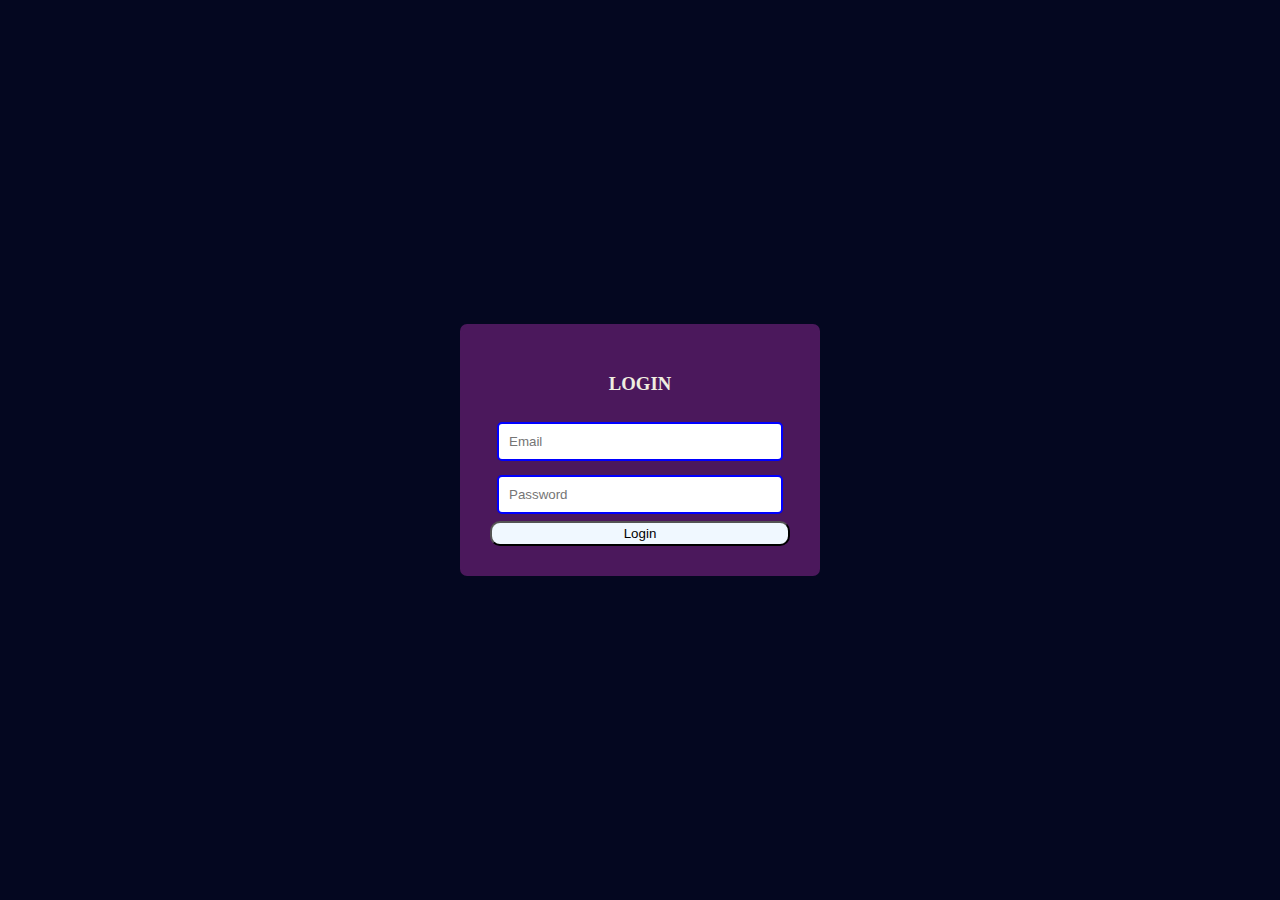
<file: login-page/index.html>
<!DOCTYPE html>
<html lang="en">
<head>
    <meta charset="UTF-8">
    <meta name="viewport" content="width=device-width, initial-scale=1.0">
    <title>Login</title>
    <style>
        body{
            font-family: Georgia, 'Times New Roman', Times, serif;
            background-color: #040720;
            margin:0% ;
            padding: 0%;
            height: 100vh;
            display: flex;
            justify-content: center;
            align-items: center;
        }
        .card{
            background-color: #4b185c;
            border-radius: 7px;
            padding: 30px;
            width: 300px;

        }
        h3{
            color: rgb(240, 239, 224);
            text-align: center;
            margin-bottom: 20px;
        }
        form{
            display: flex;
            flex-direction: column;
        }
        input{
            padding: 10px;
            margin: 7px;
            border-radius: 5px;
            border: 2px solid blue;
        }
        button{
            background-color: aliceblue;
            border-radius: 10px;
            font-family: 'Franklin Gothic Medium', 'Arial Narrow', Arial, sans-serif;
            padding: 3px;
        }
        button:hover{
            background-color: #050200;
            color: aliceblue;
        }
        input:hover{
            background-color: #a19e9e;
        }
    </style>
</head>
<body>
    <div class="card">
        <h3>LOGIN</h3>
        <form action="">
            <input type="email" placeholder="Email">
            <input type="password" placeholder="Password">
            <button type="submit">Login</button>
        </form>
    </div>
</body>
</html>
</file>
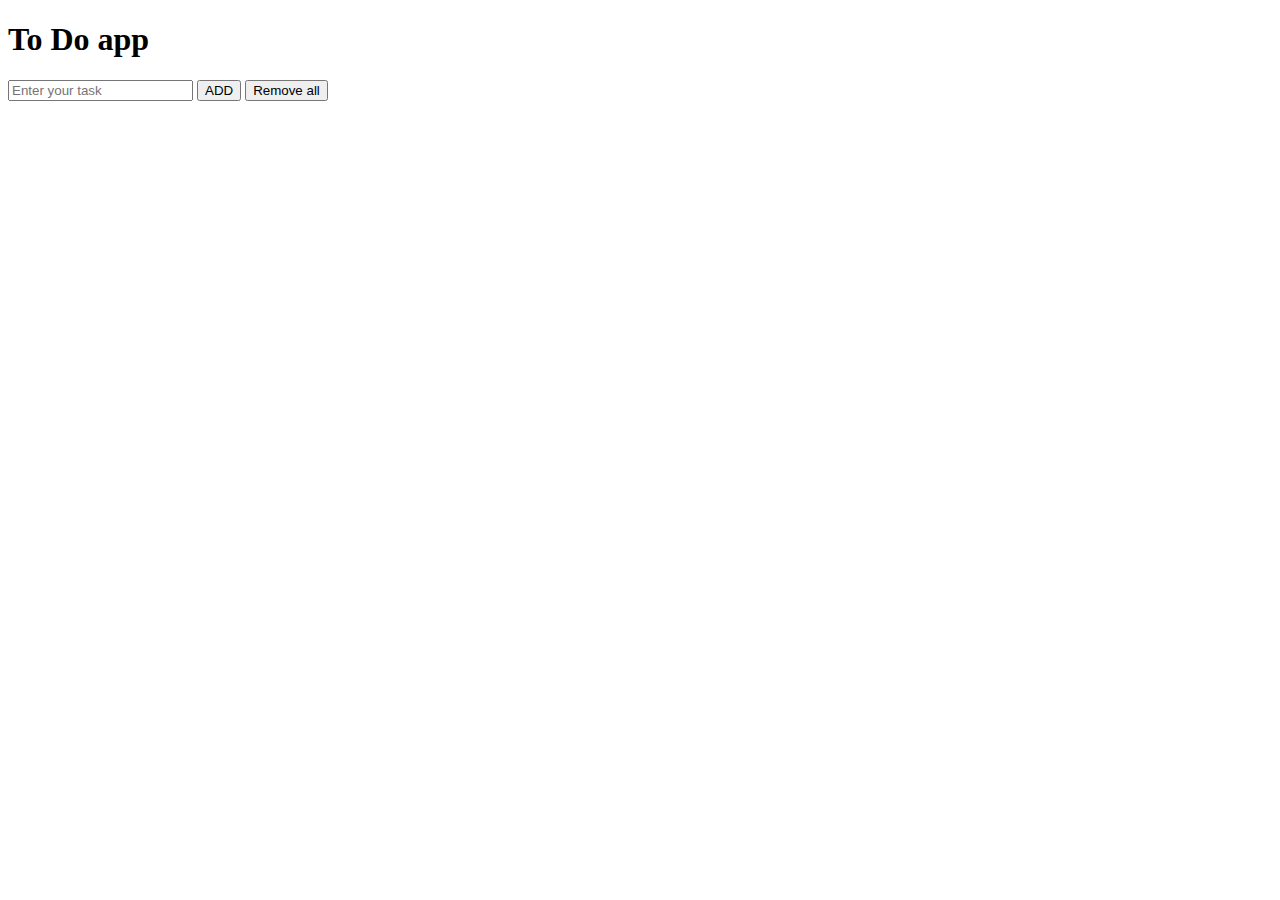
<file: Todo/index.html>
<!DOCTYPE html>
<html lang="en">
<head>
    <meta charset="UTF-8">
    <meta name="viewport" content="width=device-width, initial-scale=1.0">
    <title>ToDo</title>
</head>
<body>
    <h1>To Do app</h1>
    <div class="container">
        <div>
            <input id="todo" placeholder="Enter your task">
            <button id="addbtn">ADD</button>
            <button id="delete">Remove all</button>
        </div>
        <div>
            <ul id="listcontainer">

            </ul>
        </div>
        <script src="script.js"></script>
    </div>
</body>
</html>
</file>
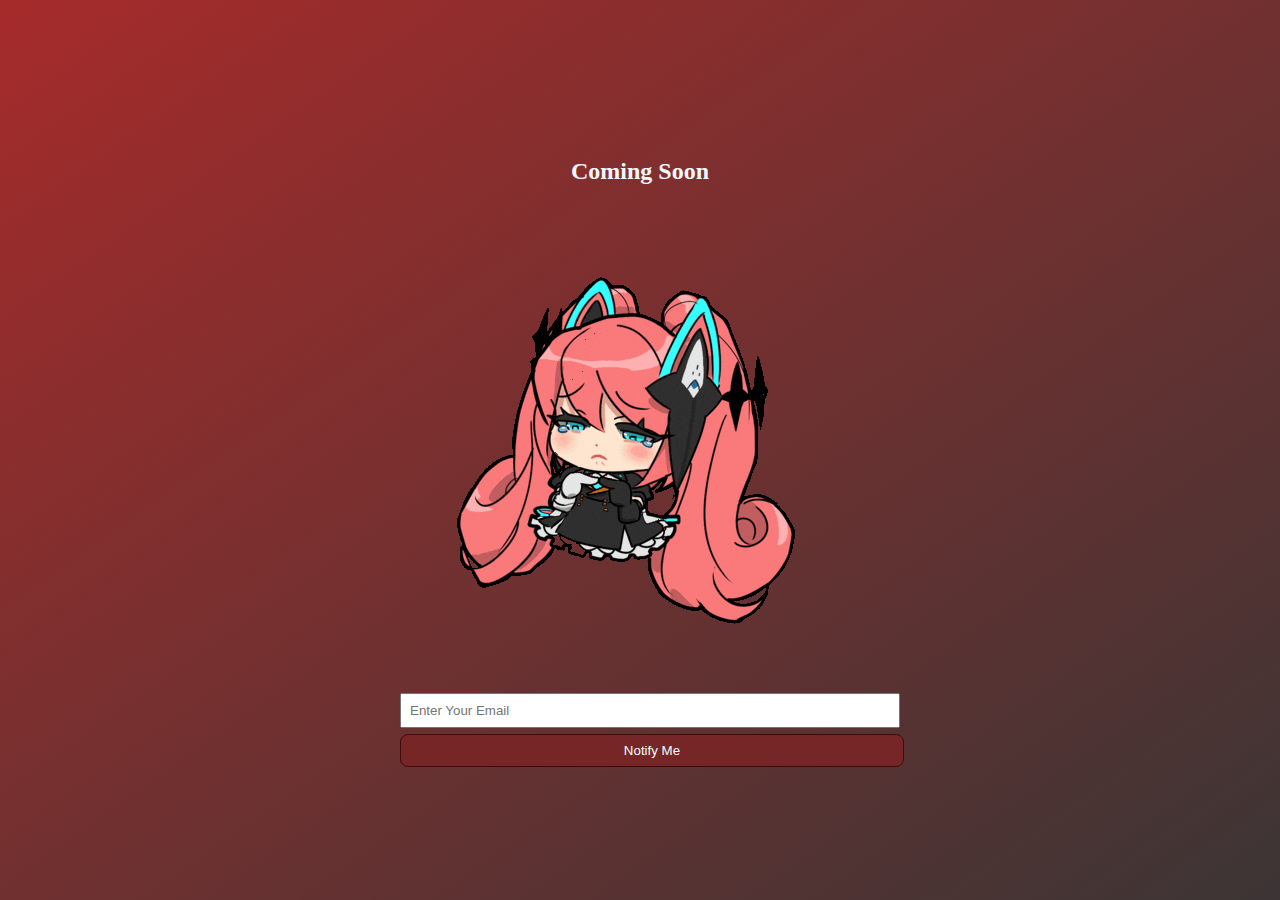
<file: Projects/comming-soon-page/index.html>
<!DOCTYPE html>
<html lang="en">
<head>
    <meta charset="UTF-8">
    <meta name="viewport" content="width=device-width, initial-scale=1.0">
    <title>Coming Soon</title>
    <link rel="stylesheet" href="style.css">
</head>
<body>
    <div class="container">
        <h3>Coming Soon</h3>
           <div class="content">
            <img src="Sad Cry Sticker by Mobile Legends Bang Bang.gif" alt="Loading gif">
            <form>
                <input type="email" placeholder="Enter Your Email" required id="email">
                <button type="submit" id="btn">Notify Me</button>
            </form>
           </div>
    </div>
</body>
</html>
</file>
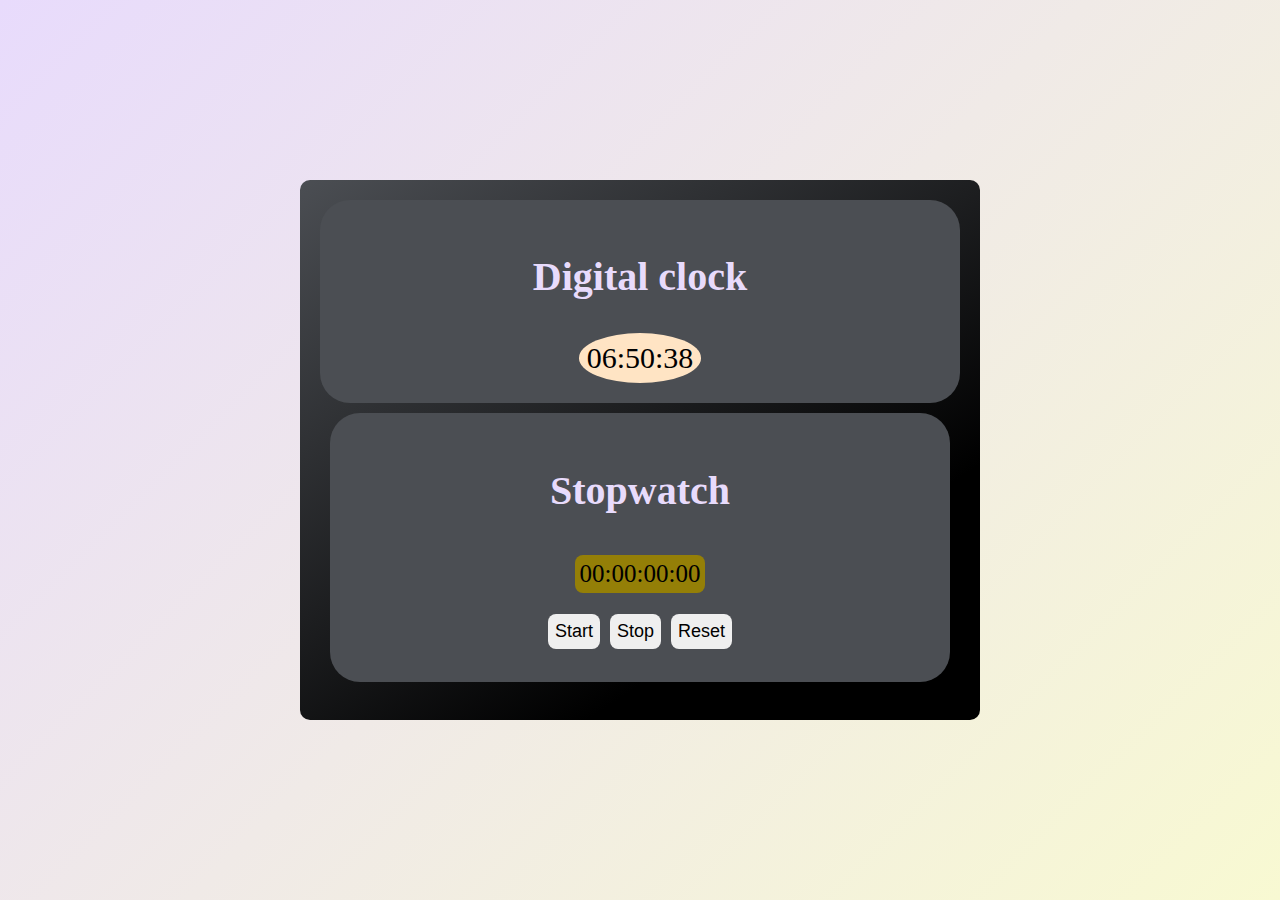
<file: Projects/digital_clock/index.html>
<!DOCTYPE html>
<html lang="en">
<head>
    <meta charset="UTF-8">
    <meta name="viewport" content="width=device-width, initial-scale=1.0">
    <title>A simple digital clock</title>
    <link rel="stylesheet" href="style.css">
    <script src="script.js" defer>
        
    </script>
</head>
<body>
    <div class="container">
        <section class="clock">
            <h2>Digital clock</h2>
            <div id="clockog">00:00:00</div>
        </section>
        <section class="stopwatch">
            <h2>Stopwatch</h2>
            <div id="timer">00:00:00:00</div>
            <div class="buttons">
                <button id="start">Start</button>
                <button id="stop">Stop</button>
                <button id="reset">Reset</button>
            </div>
        </section>
    </div>

</body>
</html>
</file>
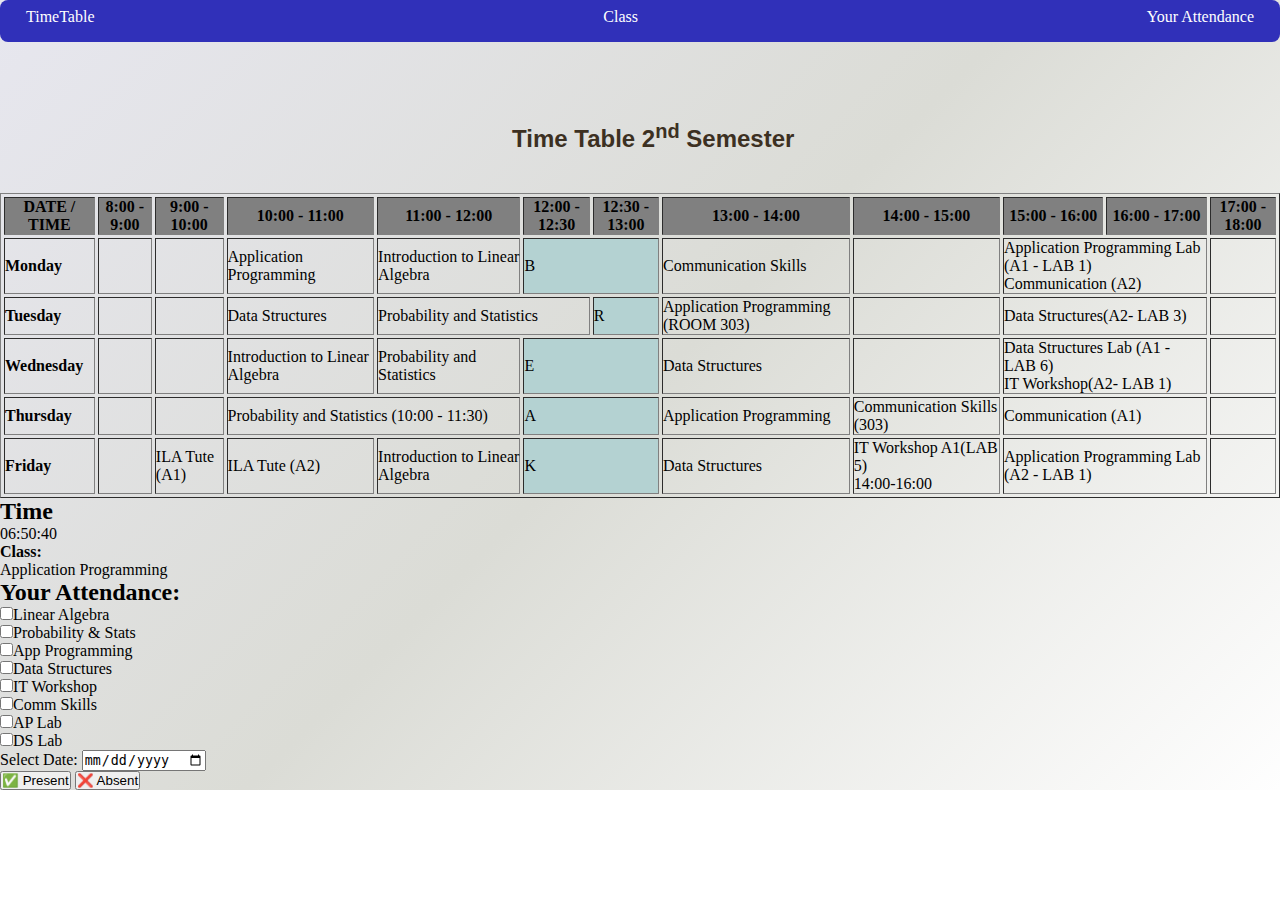
<file: Projects/personalattendence/index.html>
<!DOCTYPE html>
<html lang="en">
<head>
    <meta charset="UTF-8">
    <meta name="viewport" content="width=device-width, initial-scale=1.0">
    <title>My Attendance</title>
    <script src="script.js" defer></script>
    <link rel="stylesheet" href="style.css">
</head>
<body><div class="page">
    <nav class="navigation">
        <ul class="list">
            <li id="items"><a href="#timetable">TimeTable</a></li>
            <li id="items"><a href="#today">Class</a></li>
            <li id="items"><a href="#attendance">Your Attendance</a></li>
        </ul>
    </nav>
    <div class="timetable">
        <h2 id="head1">Time Table 2<sup>nd</sup> Semester</h2>
        <div class="table">
            <table border="1" cellpadding="5" cellspacing="3">
                <thead>
                    <tr>
                        <th>DATE / TIME</th>
                        <th>8:00 - 9:00</th>
                        <th>9:00 - 10:00</th>
                        <th>10:00 - 11:00</th>
                        <th>11:00 - 12:00</th>
                        <th>12:00 - 12:30</th>
                        <th>12:30 - 13:00</th>
                        <th>13:00 - 14:00</th>
                        <th>14:00 - 15:00</th>
                        <th>15:00 - 16:00</th>
                        <th>16:00 - 17:00</th>
                        <th>17:00 - 18:00</th>
                    </tr>
                </thead>
                <tbody>
                    <tr>
                        <td><strong>Monday</strong></td>
                        <td></td>
                        <td></td>
                        <td>Application Programming</td>
                        <td>Introduction to Linear Algebra</td>
                        <td colspan="2" id="break">B</td>
                        <td>Communication Skills</td>
                        <td></td>
                        <td colspan="2">Application Programming Lab (A1 - LAB 1)<br>Communication (A2)</td>
                        <td></td>
                    </tr>
            
                    <tr>
                        <td><strong>Tuesday</strong></td>
                        <td></td>
                        <td></td>
                        <td>Data Structures</td>
                        <td colspan="2">Probability and Statistics</td>
                        
                        <td id="break">R</td>
                        <td>Application Programming (ROOM 303)</td>
                        <td></td>
                        <td colspan="2">Data Structures(A2- LAB 3)</td>
                        <td></td>
                    </tr>
            
                    <tr>
                        <td><strong>Wednesday</strong></td>
                        <td></td>
                        <td></td>
                        <td>Introduction to Linear Algebra</td>
                        <td>Probability and Statistics</td>
                        <td colspan="2" id="break">E</td>
                        <td>Data Structures</td>
                        <td></td>
                        <td colspan="2">Data Structures Lab (A1 - LAB 6)<br>IT Workshop(A2- LAB 1)</td>
                        <td></td>
                    </tr>
            
                    <tr>
                        <td><strong>Thursday</strong></td>
                        <td></td>
                        <td></td>
                        <td colspan="2">Probability and Statistics (10:00 - 11:30)</td>
                        <td colspan="2" id="break">A</td>
                        <td>Application Programming</td>
                        <td>Communication Skills (303)</td>
                        <td colspan="2">Communication (A1)</td>
                        <td></td>
                    </tr>
            
                    <tr>
                        <td><strong>Friday</strong></td>
                        <td></td>
                        <td>ILA Tute (A1)</td>
                        <td>ILA Tute (A2)</td>
                        <td>Introduction to Linear Algebra</td>
                        <td colspan="2" id="break">K</td>
                        <td>Data Structures</td>
                        <td>IT Workshop A1(LAB 5) <br>14:00-16:00</td>
                        <td colspan="2">Application Programming Lab (A2 - LAB 1)</td>
                        <td></td>
                    </tr>
                </tbody>
            </table>
        </div>
        <div class="today" id="today">
            <section class="timer">
                <h2>Time</h2>
                <div id="clockog">00:00:00</div>
            </section>
            <section class="lecture">
                <strong>Class:</strong><p id="subject">Application Programming</p>
            </section>
        </div>
        <div class="attendance" id="attendance">
            <h2>Your Attendance:</h2>
            <div class="subject-container">
                <div class="subject-item"><input type="checkbox" id="ila" name="subjects" value="Linear Algebra"><label
                        for="ila">Linear Algebra</label></div>
                <div class="subject-item"><input type="checkbox" id="prob" name="subjects" value="Probability & Stats"><label
                        for="prob">Probability & Stats</label></div>
                <div class="subject-item"><input type="checkbox" id="ap" name="subjects" value="App Programming"><label for="ap">App
                        Programming</label></div>
                <div class="subject-item"><input type="checkbox" id="dsa" name="subjects" value="Data Structures"><label
                        for="dsa">Data Structures</label></div>
                <div class="subject-item"><input type="checkbox" id="itw" name="subjects" value="IT Workshop"><label for="itw">IT
                        Workshop</label></div>
                <div class="subject-item"><input type="checkbox" id="comsk" name="subjects" value="Comm Skills"><label
                        for="comsk">Comm Skills</label></div>
                <div class="subject-item"><input type="checkbox" id="ap_lab" name="subjects" value="AP Lab"><label for="ap_lab">AP
                        Lab</label></div>
                <div class="subject-item"><input type="checkbox" id="ds_lab" name="subjects" value="DS Lab"><label for="ds_lab">DS
                        Lab</label></div>
            </div>
            <div class="din">
                <label for="date">Select Date:</label>
                <input type="date" name="Date" id="date">
            </div>
            <div class="action-buttons">
                <button class="btn-present" onclick="markSelected('Present')">✅ Present</button>
                <button class="btn-absent" onclick="markSelected('Absent')">❌ Absent</button>
            </div>
            
        </div>
    </div>
    </div>
</body>
</html>
</file>
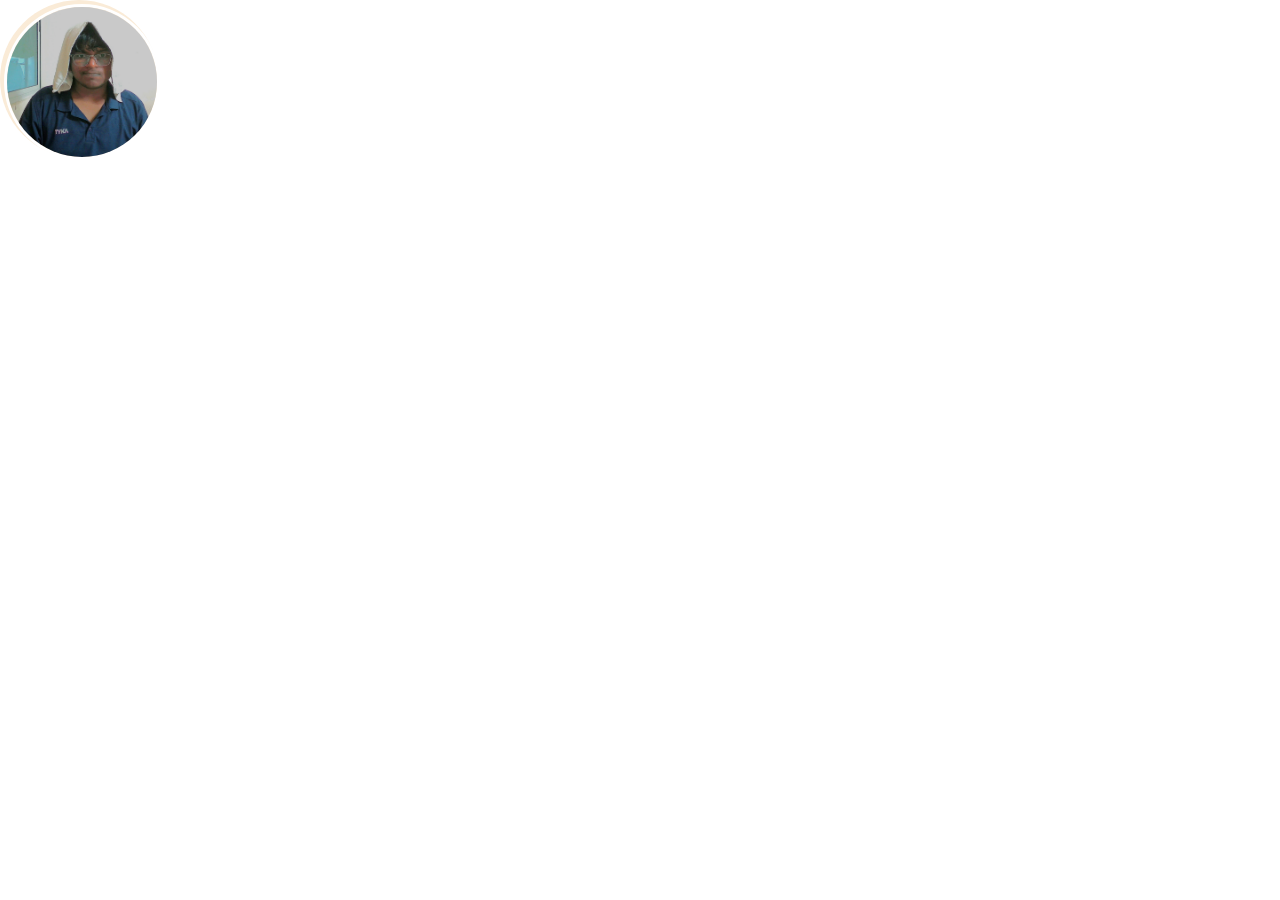
<file: Projects/profilecard/index.html>
<!DOCTYPE html>
<html lang="en">
<head>
    <meta charset="UTF-8">
    <meta name="viewport" content="width=device-width, initial-scale=1.0">
    <title>Profile UI Card</title>
    <link rel="stylesheet" href="style.css">
    <link href='https://unpkg.com/boxicons@2.1.4/css/boxicons.min.css' rel='stylesheet'>
</head>
<body>
    <div class="profilecard">
        <div class="image">
            <img src="WIN_20250914_18_15_57_Pro.jpg" alt="" class="pf">
        </div>
    </div>
</body>
</html>
</file>
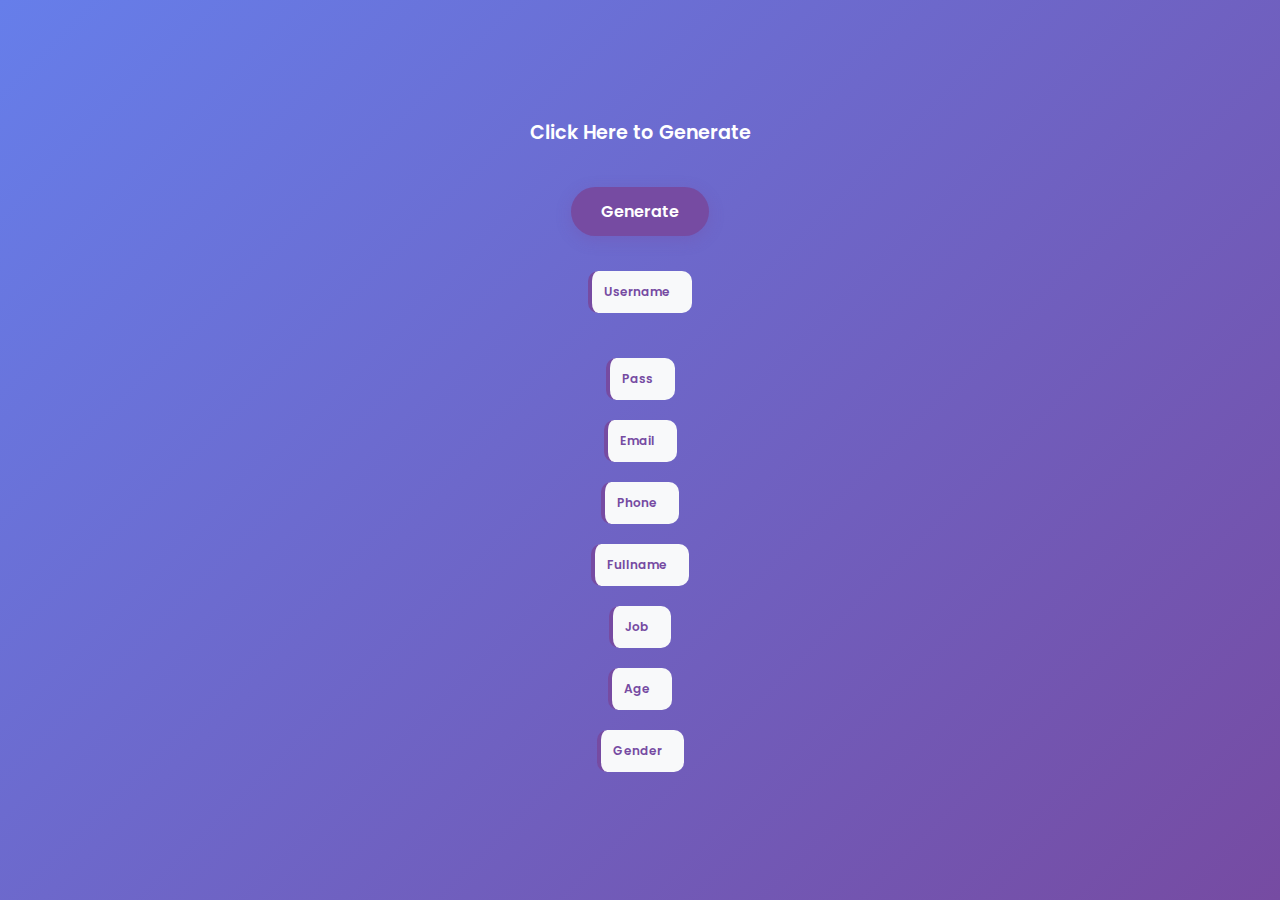
<file: Projects/randomuser/index.html>
<!DOCTYPE html>
<html lang="en">
<head>
    <meta charset="UTF-8">
    <meta name="viewport" content="width=device-width, initial-scale=1.0">
    <title>Generate Random User Data</title>
    <link type="image/png" sizes="16x16" rel="icon" href=".../icons8-find user male-ios7-16.png">
    <script src="script.js" defer></script>
    <link rel="stylesheet" href="style.css">
</head>
<body>
    <label for="Generate">Click Here to Generate</label>
    <br>
    <button type="submit" id="Generate">Generate</button>
    <p id="username"></p><br>
    <P id="pass"></P>
    <p id="email"></p>
    <p id="phone"></p>
    <p id="fullname"></p>
    <p id="job"></p>
    <p id="age"></p>
    <p id="gender"></p>
</body>
</html>
</file>
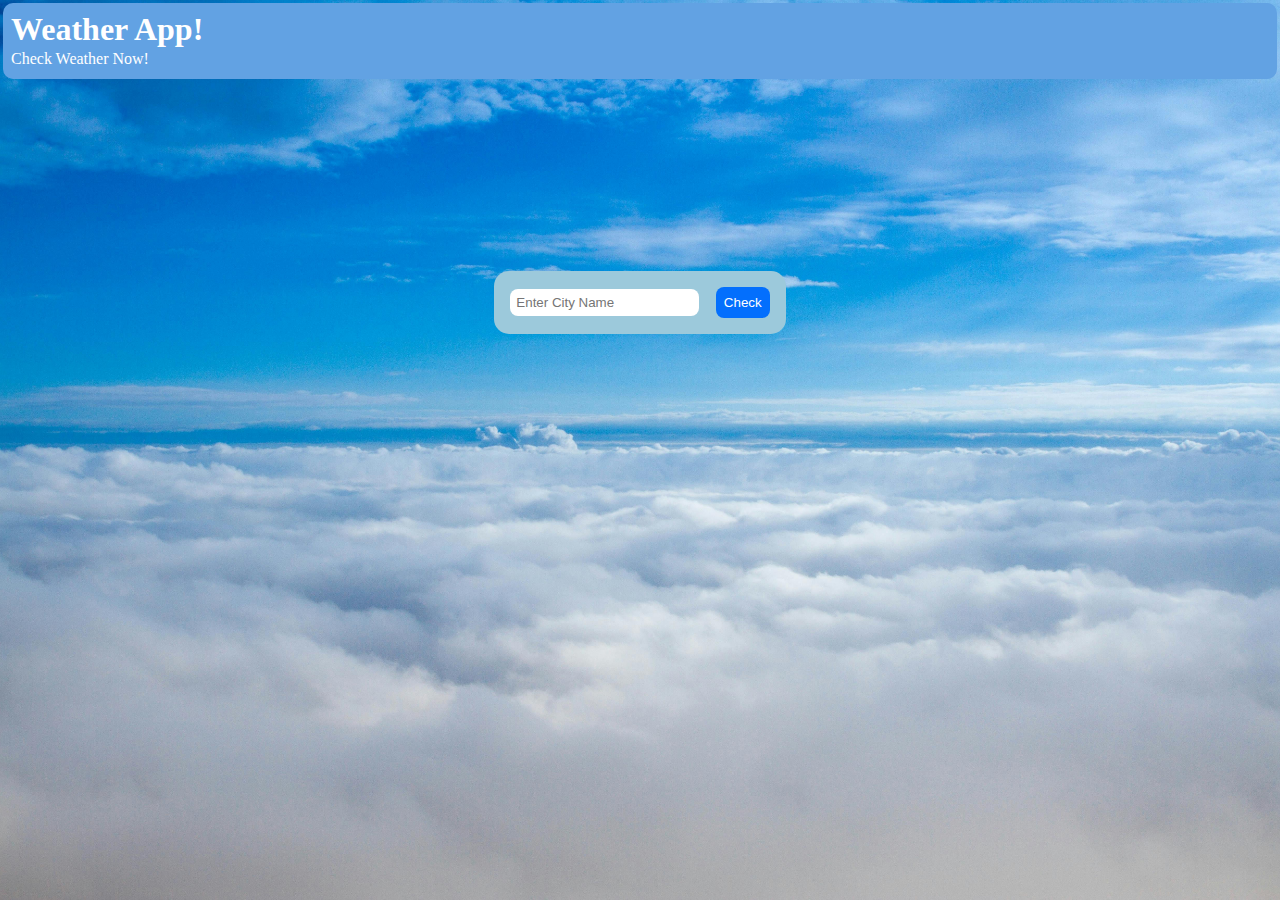
<file: Projects/weatherapp/index.html>
<!DOCTYPE html>
<html lang="en">

<head>
    <meta charset="UTF-8">
    <meta name="viewport" content="width=device-width, initial-scale=1.0">
    <title>Weather Now!</title>
    <link type="image/png" sizes="96x96" rel="icon" href="icons8-weather-96.png">
    <link rel="stylesheet" href="style.css">
</head>

<body>
    <header class="head">
        <div class="text">
            <h1>Weather App!</h1>
            <p>Check Weather Now!</p>
        </div>
    </header>
    <main class="container">
        <div class="box">
            <div class="Check">
                <input type="text" name="" id="city" placeholder="Enter City Name">
                <button type="submit" id="btn">Check</button>
            </div>
            <div class="hidden" id="weather-info">
                <h2 id="cityname"></h2>
                <p id="temperature"></p>
                <p id="description"></p>
            </div>
            <p id="error" class="hidden">City Not found, Please try again.</p>
        </div>
    </main>
    <script src="script.js"></script>
</body>

</html>
</file>
<file: Projects/comming-soon-page/style.css>
body{
    margin: 0;
    padding:0;
    font-family: Georgia, 'Times New Roman', Times, serif;
    background:linear-gradient(145deg, rgb(166, 43, 43), rgb(60, 53, 53));
    margin: 0%;
        padding: 0%;
        height: 100vh;
        display: flex;
        justify-content: center;
        align-items: center;
}
#btn{
    border-radius: 8px;
    padding: 8px;
    background-color: #762626;
    border: 1px solid rgb(59, 12, 12);
    color: azure;
    width: 105%;
}
#btn:hover{
    cursor: pointer ;
    background-color: aliceblue;
    color: black;
    border: 3px solid black;
}
#email{
    padding: 8px;
    display: flex;
    justify-content:right;
    margin-bottom: 6px;
    width: 100%;
}
.container h3{
    color: aliceblue;
    display: flex;
    justify-content: center;
    font-size: x-large;
}
</file>
<file: Projects/digital_clock/style.css>
body{
    margin:0%;
    padding: 0;
    background: linear-gradient(135deg, #E8DBFC, #F8F9D2);
    min-height: 100vh;
    display: flex;
    justify-content: center;
    align-content: center;
    align-items: center;
}
.container{
    background-color: #4B4E53;
    background-image: linear-gradient(147deg, #4B4E53 0%, #000000 74%);
    color: #E8DBFC;
    border-radius: 10px;
    width: 50%;
    height: 500px;
    display: flex;
    flex-direction: column;
    align-content: space-around;
    padding: 20px;
}
.clock>h2{
    font-size: 40px;
    display: flex;
    justify-content: center;
}
.clock{
    background-color: #4B4E53;
    border-radius: 30px;
    display: flex;
    flex-direction: column;
    padding: 20px;
    justify-items: center;
    align-items: center;
}
#clockog{
    font-size: 30px;
    background-color: bisque;
    color: #000000;
    border-radius: 50%;
    padding: 8px;
}
.stopwatch>h2{
    font-size: 40px;
    display: flex;
    justify-content: center;
}
.stopwatch{
    background-color: #4B4E53;
    padding: 20px;
    margin: 10px;
    border-radius: 30px;
    display: flex;
    justify-items: center;
    align-items: center;
    flex-direction: column;
}
#timer{
    font-size: 25px;
    color: #000000;
    border-radius: 8px;
    background-color: #947f07;
    padding: 5px;
    margin: 8px;
}
.buttons{
    display: flex;
    flex-direction: row;
    justify-items: stretch;
    padding: 8px;
}
#start{
    font-size: large;
    padding: 7px;
    margin: 5px;
    border-style: none;
    border-radius: 8px;
    cursor: pointer;
}
#start:hover{
    background-color: #000000;
    color: #E8DBFC;
    cursor: pointer;
}
#reset {
    font-size: large;
    padding: 7px;
    margin: 5px;
    border-style: none;
    border-radius: 8px;
    cursor: pointer;
}

#reset:hover {
    background-color: #000000;
    color: #E8DBFC;
    cursor: pointer;
}
#stop {
    font-size: large;
    padding: 7px;
    margin: 5px;
    border-style: none;
    border-radius: 8px;
    cursor: pointer;
}

#stop:hover {
    background-color: #000000;
    color: #E8DBFC;
    cursor: pointer;
}
</file>
<file: Projects/personalattendence/style.css>
*{
    margin: 0;
    padding: 0;
}
.page{
    display: flex;
    flex-direction: column;
    justify-content: center;
    background: linear-gradient(135deg, rgb(231, 231, 239), rgb(219, 220, 214), rgb(254, 254, 254));
}
.navigation{
    background-color: rgb(48, 48, 185);
    border-radius: 8px;
}
.list{
    display: flex;
    flex-direction: row;
    list-style-type: none;
    justify-content: space-between;
    padding: 8px;
    margin-bottom: 8px;
}
.navigation li{
    display: inline;
}
.navigation a{
    color: rgb(255, 255, 255);
    /* background-color: rgb(11, 140, 210); */
    text-decoration: none;
    padding: 8px;
    margin: 10px;
    border-radius: 13px;
}
.navigation a:hover{
    background-color: azure;
    color: black;

}
#head1{
    color: rgb(60, 48, 34);
    font-family: 'Franklin Gothic Medium', 'Arial Narrow', Arial, sans-serif;
    
    margin-left: 40%;
    margin-top: 78px;
    margin-bottom: 40px;
}
#break{
    background-color: rgb(180, 210, 210);
}
thead th{
    background-color: gray;
}
.img{
    
    width: 5px;
    height: auto;
}
</file>
<file: Projects/profilecard/style.css>
@import url('https://fonts.googleapis.com/css2?family=Share+Tech&display=swap');

body{
    font-family: "Share Tech", sans-serif;
    font-weight: 400;
    font-style: normal;
    box-sizing: border-box;
    margin: 0;
    padding: 0;
}
.image{
    height: 150px;
    width: 150px;
    border-radius: 50%;
    position: relative;
    padding: 4px;
    background-color: antiquewhite;
}
.image .pf{
    height: 100%;
    width: 100%;
    border-radius: 50%;
    border: 3px solid #fff;
    object-fit: cover;
}
</file>
<file: Projects/randomuser/style.css>
@import url('https://fonts.googleapis.com/css2?family=Poppins:wght@300;400;600&display=swap');

* {
    margin: 0;
    padding: 0;
    box-sizing: border-box;
    font-family: 'Poppins', sans-serif;
}

body {
    background: linear-gradient(135deg, #667eea 0%, #764ba2 100%);
    min-height: 100vh;
    display: flex;
    flex-direction: column;
    justify-content: center;
    align-items: center;
    padding: 20px;
}

/* Card Container */
.container {
    background: rgba(255, 255, 255, 0.95);
    padding: 40px;
    border-radius: 20px;
    box-shadow: 0 15px 35px rgba(0, 0, 0, 0.2);
    width: 100%;
    max-width: 450px;
    text-align: center;
    transition: transform 0.3s ease;
}

.container:hover {
    transform: translateY(-5px);
}

label {
    display: block;
    margin-bottom: 15px;
    font-size: 1.2rem;
    color: #fff;
    font-weight: 600;
}

/* Styled Button */
button {
    background: #764ba2;
    color: white;
    border: none;
    padding: 12px 30px;
    font-size: 1rem;
    font-weight: 600;
    border-radius: 50px;
    cursor: pointer;
    transition: all 0.3s ease;
    box-shadow: 0 4px 15px rgba(118, 75, 162, 0.3);
    margin-bottom: 25px;
}

button:hover {
    background: #667eea;
    box-shadow: 0 6px 20px rgba(102, 126, 234, 0.4);
    transform: scale(1.05);
}

button:active {
    transform: scale(0.98);
}

/* User Info Styling */
p {
    background: #f8f9fa;
    margin: 10px 0;
    padding: 12px;
    border-radius: 10px;
    font-size: 0.95rem;
    color: #333;
    text-align: left;
    border-left: 4px solid #764ba2;
    display: flex;
    justify-content: space-between;
    align-items: center;
}


p::before {
    content: attr(id);

    text-transform: capitalize;
    font-weight: 600;
    color: #764ba2;
    font-size: 0.75rem;
    margin-right: 10px;
}

#username {
    font-weight: 600;
    color: #1a1a1a;
}
</file>
<file: Projects/weatherapp/style.css>
* {
    margin: 0;
    padding: 0;
}

body {
    background-image: url("pexels-pixabay-258149.jpg");
    background-size: cover;
    background-position: center;
    background-repeat: no-repeat;
    background-attachment: fixed;
    height: 100vh;
    color: rgb(255, 255, 255);
}

.head {
    background-color: rgb(98, 162, 227);
    border-radius: 10px;
    margin: 3px;
    height: 60px;
    padding: 8px;
}

.text {
    display: flex;
    flex-direction: column;
    justify-content: left;
}

.text p {
    margin-top: 2px;
}

main {
    display: flex;
    flex-direction: column;
    align-items: center;
}

.container {
    text-align: center;
    margin-top: 15%;
    font-size: large;
}

.box {
    background-color: #9cc9db;
    max-width: max-content;
    padding: 10px;
    border-radius: 15px;
    color: black;
    display: flex;
    flex-direction: column;
    align-items: center;
    justify-content: space-between;
}

.hidden {
    display: none;
}
#city{
    padding: 6px;
    margin: 6px;
    border: none;
    border-radius: 8px;
}
button{
    padding: 8px;
    margin: 6px;
    background-color: #036ffd;
    color: white;
    border: none;
    border-radius: 8px;
}
button:hover{
    color: #036ffd;
    background-color: white;
    cursor: pointer;
}
</file>
